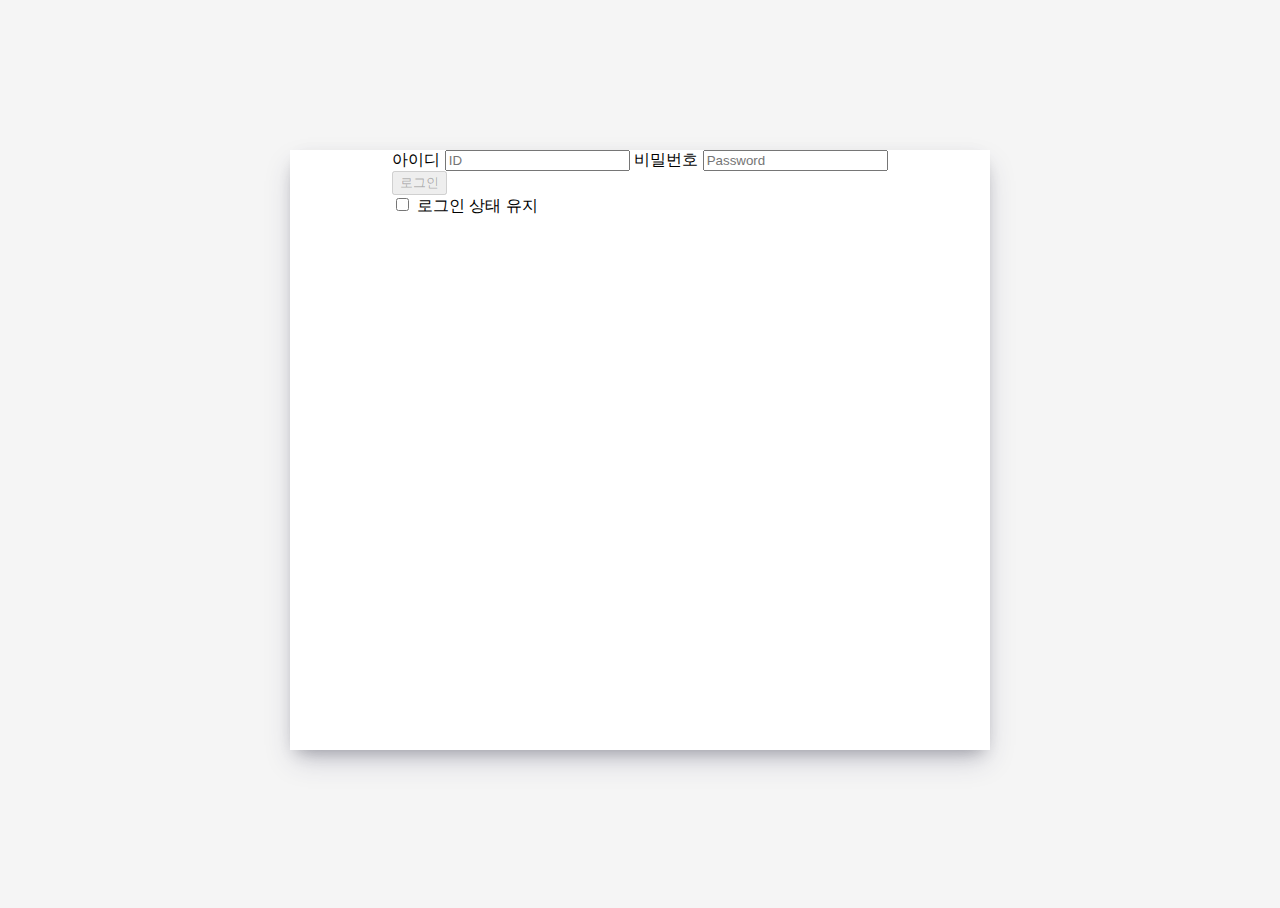
<file: app/login.html>
<!DOCTYPE html>
<html lang="en">
<head>
    <meta charset="UTF-8">
    <meta name="viewport" content="width=device-width, initial-scale=1.0">
    <link rel="stylesheet" href="css/login.css">
    <title>OOTW Login</title>
    
</head>
<body>
    <div class="container">
        <form method="post" id="authForm" action="https://www.tistory.com/auth/login">
            <div>
              <label for="loginId">아이디</label>
              <input type="email" id="loginId" name="loginId" placeholder="ID" >
              <label for="loginPw">비밀번호</label>
              <input type="password" id="loginPw" name="password" placeholder="Password" >
            </div>
            <button type="submit"  disabled="disabled">로그인</button>
            <div>
              <input type="checkbox" id="keepLogin" name="keepLogin">
              <label for="keepLogin"><span>로그인 상태 유지</span></label>
            </div>
          </form>
        
    </div>
</body>
</html>
</file>
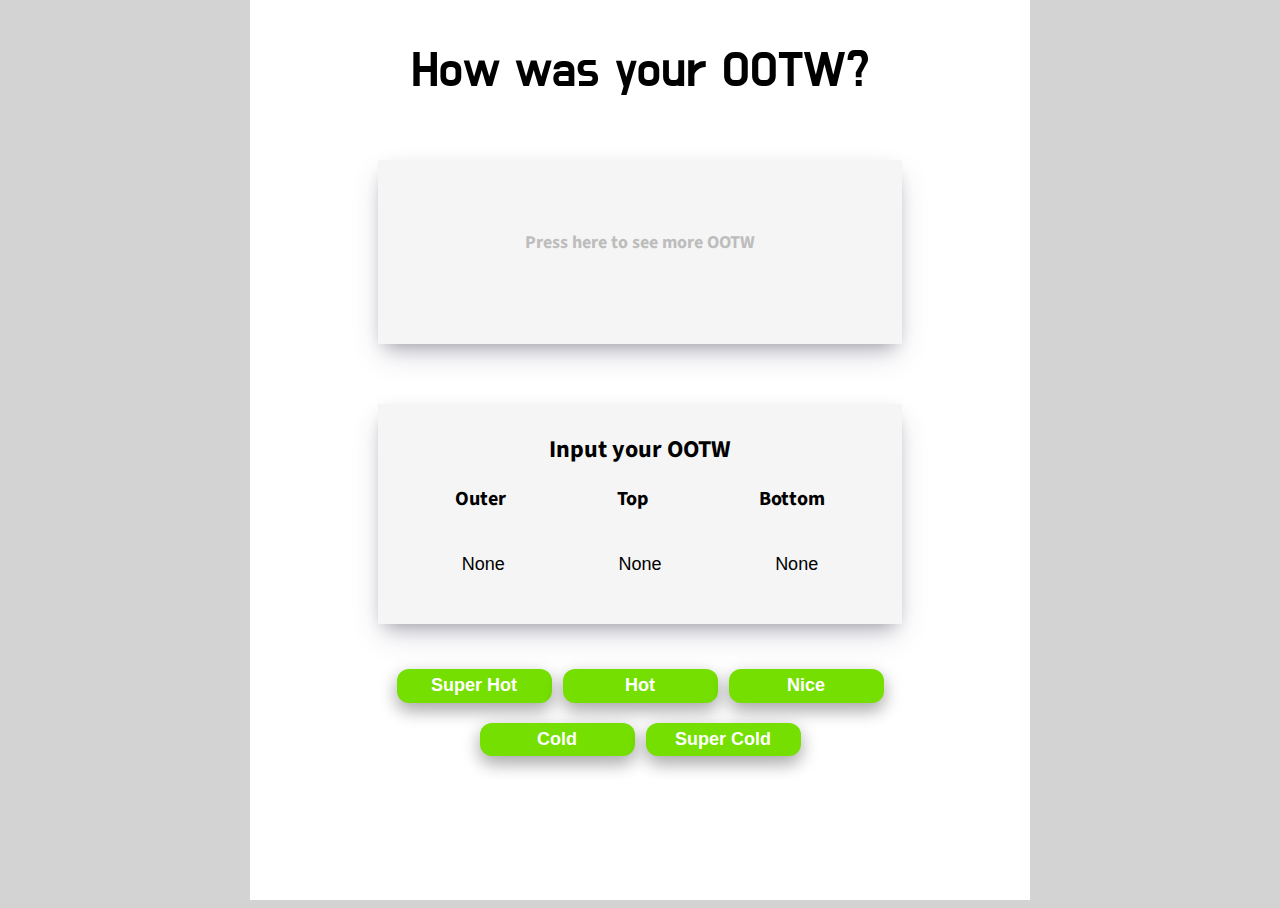
<file: app/ootw.html>
<!doctype html>
<html>

    <head>
        <meta charset="utf-8">
        <meta name="viewport" content="width=device-width, initial-scale=1.0">
        <link rel="preconnect" href="https://fonts.gstatic.com">
        <link href="https://fonts.googleapis.com/css2?family=Source+Sans+Pro&display=swap" rel="stylesheet">
        <link href="https://fonts.googleapis.com/css2?family=Do+Hyeon&family=Texturina:wght@617;900&display=swap" rel="stylesheet">
        <link rel="stylesheet" href="css/ootw.css">
        <title>OOTW</title>
        <script src="https://code.jquery.com/jquery-3.5.1.js" integrity="sha256-QWo7LDvxbWT2tbbQ97B53yJnYU3WhH/C8ycbRAkjPDc=" crossorigin="anonymous"></script>
    </head>

    <body>
        <div class="container">
            <nav class="navbar">
                <a href="today.html">How was your OOTW?</a>
            </nav>


            <div class="main">

                <div class='date_box' onclick="location.href='calendar.html'">
                    <div id="date"></div>
                    <div id="change_date">Press here to see more OOTW</div>
                </div>
    
                <div class="OOTW_box">
                    <nav class="title">
                        Input your OOTW
                    </nav>
                    <nav class="inputbox__list">
                        <div>
                            Outer
                        </div>
                        <div>
                            Top
                        </div>
                        <div>
                            Bottom
                        </div>
                    </nav>
                    <div class="inputbox__clothes">
                        <div class="Outer__clothes">
                            <select id="outers">
                                <option value="None">None</option>
                                <option value="Jacket">Jacket</option>
                                <option value="Cardigan">Cardigan</option>
                                <option value="Blazer">Blazer</option>
                                <option value="Jersey">Jersey</option>
                                <option value="Hood zip-up">Hood zip-up</option>
                                <option value="Vest padding">Vest padding</option>
                                <option value="Windbreak">Windbreak</option>
                                <option value="Fleece">Fleece</option>
                                <option value="Coat">Coat</option>
                                <option value="Shot padding">Shot padding</option>
                                <option value="Long padding">Long padding</option>
                            </select>
                        </div>
                        <div class="Top__clothes">
                            <select id="top">
                                <option value="None">None</option>
                                <option value="Sleeveless">Sleeveless</option>
                                <option value="Short-sleeved T-shirt">Short-sleeved T-shirt</option>
                                <option value="Long-sleeved T-shirt">Long-sleeved T-shirt</option>
                                <option value="Shirts">Shirts</option>
                                <option value="Sweatshirts">Sweatshirts</option>
                                <option value="Hoodie">Hoodie</option>
                                <option value="Crewneck Sweater">Crewneck Sweater</option>
                                <option value="Turtleneck Sweater">Turtleneck Sweater</option>
                            </select>
                        </div>
                        <div class="Bottom__clothes">
                            <select id="bottom">
                                <option value="None">None</option>
                                <option value="Shorts">Shorts</option>
                                <option value="Cotton pants">Cotton pants</option>
                                <option value="Jeans">Jeans</option>
                                <option value="Slacks">Slacks</option>
                                <option value="Linen trousers">Linen trousers</option>
                                <option value="Sweat pants">Sweat pants</option>
                            </select>
                        </div>
                    </div>
                </div>
                

                

                <div id='feelings'>
                    <button class='feeling' onclick="post_ootw(2)" style="background-color: #74DF00">
                        Super Hot
                    </button>
                    <button class='feeling' onclick="post_ootw(1)" style="background-color: #74DF00">
                        Hot
                    </button>
                    <button class='feeling' onclick="post_ootw(0)" style="background-color: #74DF00">
                        Nice
                    </button>
                    <button class='feeling' onclick="post_ootw(-1)" style="background-color: #74DF00">
                        Cold
                    </button>
                    <button class='feeling' onclick="post_ootw(-2)" style="background-color: #74DF00">
                        Super Cold
                    </button>
                </div>
                
    
            </div>


            </div>
            
        
        

    </body>

    <script src="js/ootw.js"></script>
</html>
</file>
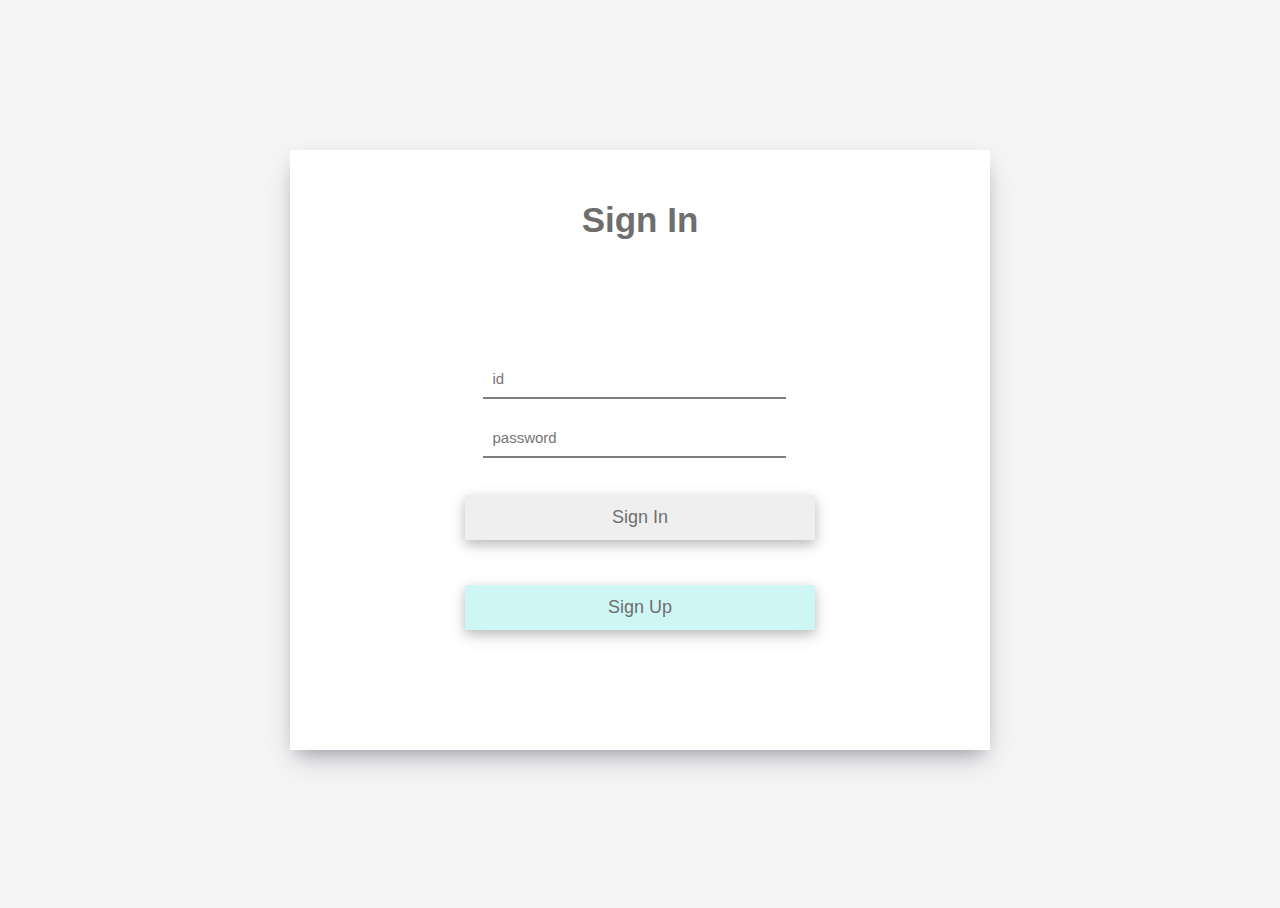
<file: app/Signin.html>
<!DOCTYPE html>
<html lang="en">
<head>
    <meta charset="UTF-8">
    <meta name="viewport" content="width=device-width, initial-scale=1.0">
    <link rel="stylesheet" href="css/signin.css">
    <title>Sign In</title>
    <script src="js/signin.js"></script>
</head>
<body>
    <div class="container">
      <nav class="title">
        Sign In
      </nav>

      <div class="login__wrapper">
        <input type="text" id="id" name="id" placeholder="id" class="input-item">
        <input onkeyup="enterkey();" type="password" id="password" name="password" placeholder="password" class="input-item">
      </div>

      <div class="signin">
        <button class="signin__button" onclick="signin()">
          Sign In
        </button>
      </div>

      <div class="signup">
        <button class="signup__button" onclick="location.href='Signup.html'">
          Sign Up
        </button>
      </div>
    </div>

</body>
</html>
</file>
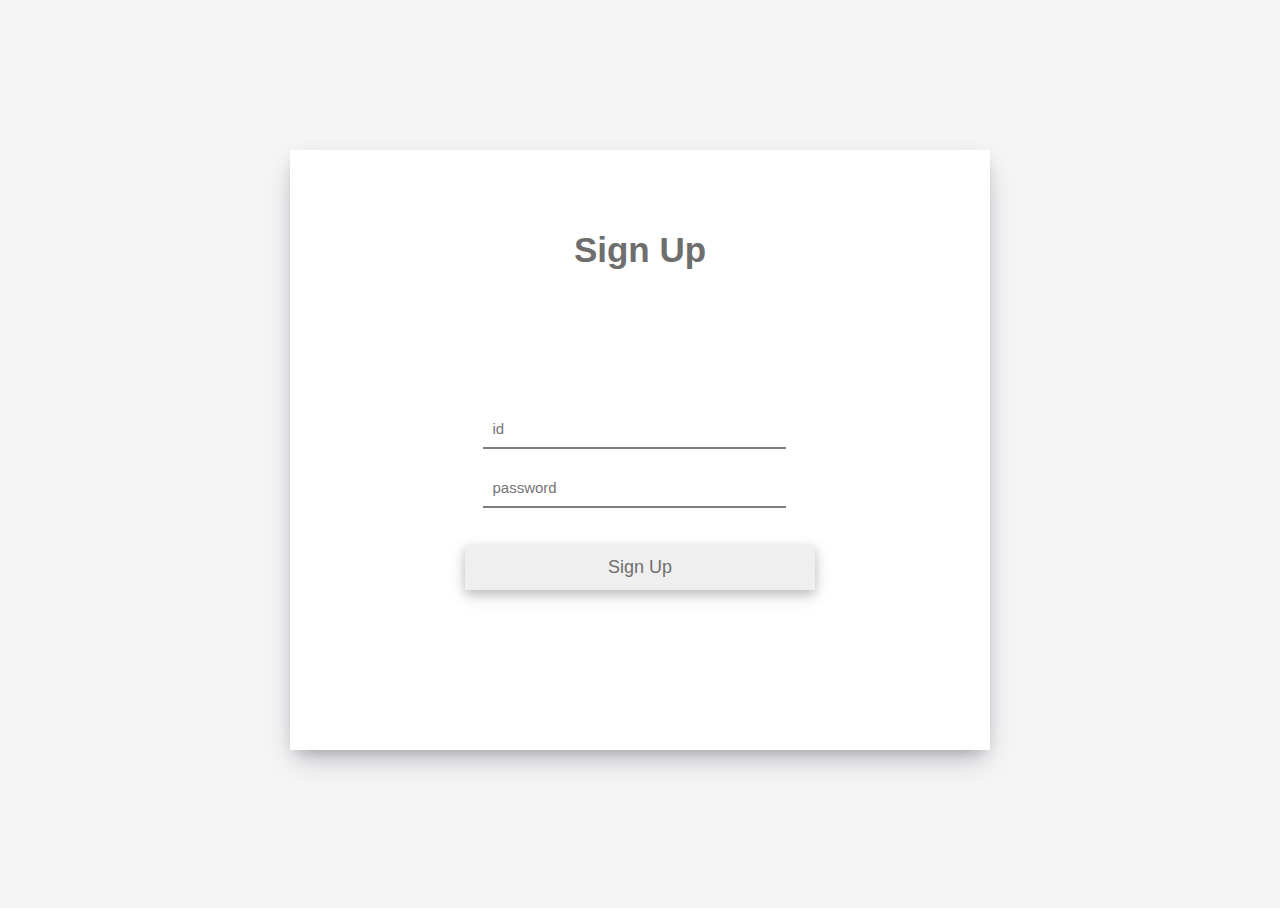
<file: app/Signup.html>
<!DOCTYPE html>
<html lang="en">

<head>
  <meta charset="UTF-8">
  <meta name="viewport" content="width=device-width, initial-scale=1.0">
  <link rel="stylesheet" href="css/signup.css">
  <script src="js/signup.js"></script>
  <title>OOTW Sign Up</title>

</head>

<body>
  <div class="container">
    <nav class="title">
      Sign Up
    </nav>

    <div class="login__wrapper">
      <input type="text" id="id" name="id" placeholder="id" class="input-item">
      <input type="password" id="password" name="password" placeholder="password" class="input-item">
    </div>

    <div class="signup">
      <button class="signup__button" onclick="signup()">
        Sign Up
      </button>
    </div>

  </div>
</body>

</html>
</file>
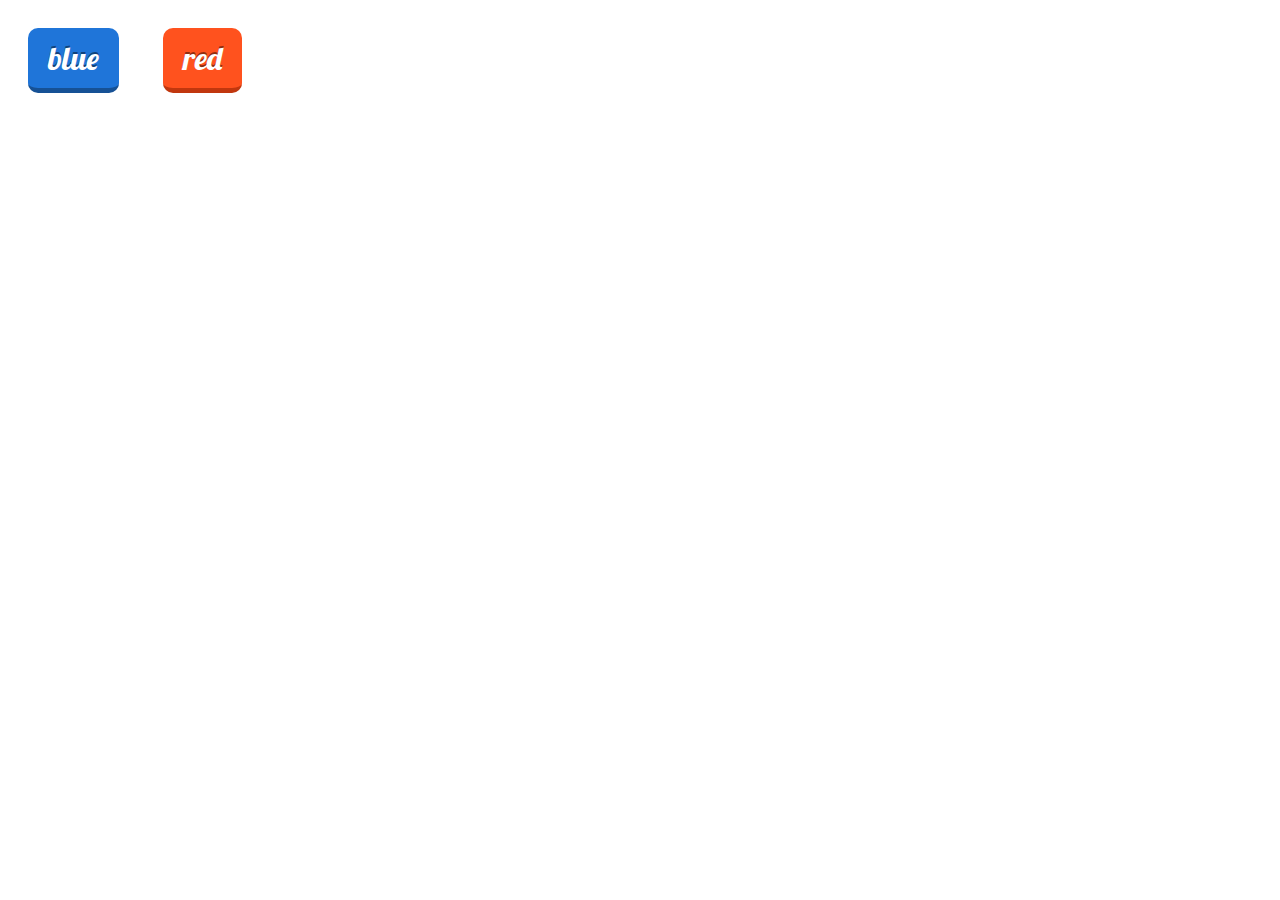
<file: app/test.html>
<!doctype html>
<html>
<head>
 <link href="https://fonts.googleapis.com/css?family=Lobster" rel="stylesheet">
  <style>
    .btn{
      text-decoration: none;
      font-size:2rem;
      color:white;
      padding:10px 20px 10px 20px;
      margin:20px;
      display:inline-block;
      border-radius: 10px;
      transition:all 0.1s;
      text-shadow: 0px -2px rgba(0, 0, 0, 0.44);
      font-family: 'Lobster', cursive;
    }
    .btn:active{
      transform: translateY(3px);
    }
    .btn.blue{
      background-color: #1f75d9;
      border-bottom:5px solid #165195;
    }
    .btn.blue:active{
      border-bottom:2px solid #165195;
    }
    .btn.red{
      background-color: #ff521e;
      border-bottom:5px solid #c1370e;
    }
    .btn.red:active{
      border-bottom:2px solid #c1370e;
    }
  </style>
</head>
<body>
  <a class="btn blue" href="#blue">blue</a>
  <a class="btn red" href="#red">red</a>
</body>
</html>
</file>
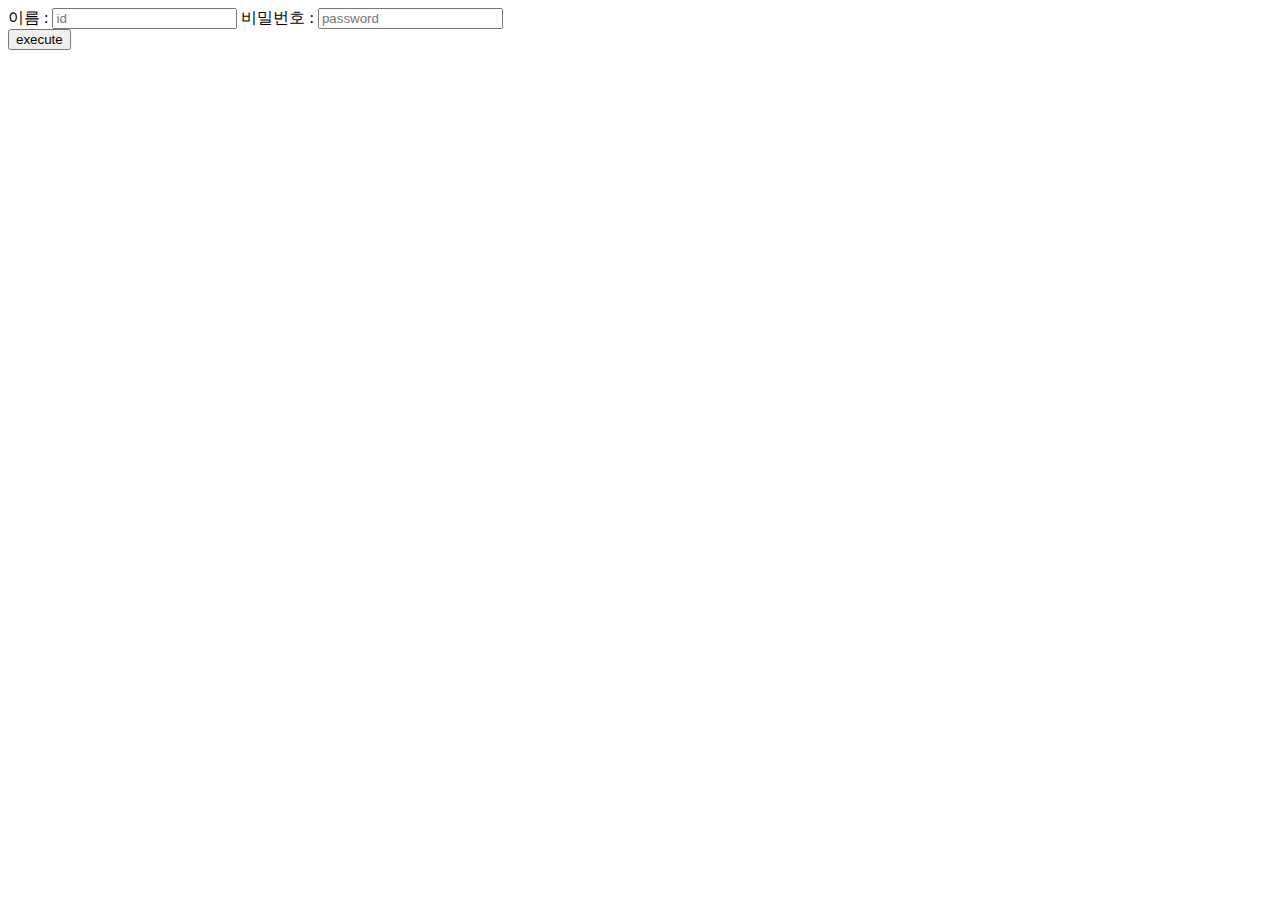
<file: server/tmp.html>
<!DOCTYPE html>
<html lang="ko">
<head>
    <meta charset="UTF-8">
    <meta name="viewport" content="width=device-width, initial-scale=1.0">
    <title>Login</title>
    <script type="text/javascript" src="https://code.jquery.com/jquery-1.12.4.min.js"></script>
</head>
<body>
    <div>
            이름 : <input type="text" id='id' name="id" placeholder="id">
            비밀번호 : <input type="password" id='password' name="password" placeholder="password">
        
    </div>
    <input type="button" id="execute" value="execute" />



    <script>
        document.getElementById('execute').onclick=function(){

            var httpRequest = new XMLHttpRequest();

            httpRequest.onreadystatechange=function(){
                if (httpRequest.readyState === XMLHttpRequest.DONE) {
                    
                    if(httpRequest.status===200){
                        alert(httpRequest.responseText);
                    }
                    else{
                        alert(httpRequest.status);
                    }
                }
                else{
                }
            };
           
            var data = {
                "id" : document.getElementById('id').value,
                "pw" : document.getElementById('password').value
            }

            
            httpRequest.open('POST', '18.221.219.97:5000/signup', true);
            httpRequest.setRequestHeader("Content-Type", "application/json");
            httpRequest.send(data); 
            
        };
    </script>    
</body>
</html>
</file>
<file: app/css/login.css>
html, body{
    background-color: whitesmoke;
    font-family: 'Source Sans Pro', sans-serif;  
    height: 100%; 
}

.container{
    position: absolute;
    background-color: white;
    display: flex;
    width: 700px;
    height: 600px;
    flex-direction: column;
    align-items: center;
    left: 0; right: 0;
    margin-left: auto; margin-right: auto;
    top: 0; bottom: 0;
    margin-top: auto; margin-bottom: auto;
    box-shadow: 0 13px 27px -5px rgba(50, 50, 93, 0.25),
      0 8px 16px -8px rgba(0, 0, 0, 0.3), 0 -6px 16px -6px rgba(0, 0, 0, 0.025);
}

.title{
    padding: 50px;
    font-size: 35px;
    color: #6E6E6E;
}

.login__wrapper{
    width: 45%;
    padding-top: 100px;
}
.login__wrapper .input-item {
    display: block;
    width: 100%;
    margin-bottom: 20px;
    border: none;
    padding: 10px;
    border-bottom: 2px solid rgb(128,125,125);
    font-size: 15px;
    outline: none;
}

.signin, .signup{
    width: 500px;
    text-align: center;
}
.signin__button, .signup__button{
    width: 70%;
    height: 45px;
    border: whitesmoke;
    color: #6E6E6E;
    text-align: center;
    text-decoration: none;
    font-size: 18px;
    margin: 15px 2px;
    cursor: pointer;
    -webkit-transition-duration: 0.4s; /* Safari */
    transition-duration: 0.4s;
    box-shadow: 0 4px 10px 0 rgba(0,0,0,0.2), 0 6px 20px 0 rgba(0,0,0,0.10);    
}
.signin__button:hover, .signup__button:hover {
    box-shadow: 0 12px 20px 0 rgba(0,0,0,0.24),0 20px 50px 0 rgba(0,0,0,0.19);
}
.signup__button{
    background-color: #CEF6F5;
}
/*
.msg{
    padding-top: 10px;
}
.msg a{
    text-decoration-line:  none;
    color: #a6c1ee;
}
*/
</file>
<file: app/css/ootw.css>
html, body{
    background-color: lightgray;
    font-family: 'Source Sans Pro', sans-serif;   
    height: 100%;
}

a{
    text-decoration: none;
    color: black;
}

.navbar{
    width: 650px;
    font-size: 50px;
    text-align :center;
    height: 10%;
    padding-top: 40px;
    font-family: 'Do Hyeon', sans-serif;
}

#date{
    font-size: 50px;
    font-weight: bold;
    text-align :center;
    padding-top: 20px; /* 날짜 위치 내리기 */
}

#change_date{
    font-size: 18px;
    font-weight: bold;
    text-align :center;
    color:#BDBDBD;
    margin-top: 30px;
}

.main {
    width: 650px;
    height: 70%;
    display: flex;
    flex-direction: column;
    align-items: center;
    padding-bottom: 30px;
}

.container{
    position: absolute;
    background-color: white;
    display: flex;
    width: 780px;
    height: 100%;
    flex-direction: column;
    align-items: center;
    left: 0; right: 0;
    margin-left: auto; margin-right: auto;
    top: 0;
}
.date_box:hover{
    background-color: #E6E6E6;
    box-shadow: 0 12px 20px 0 rgba(0,0,0,0.24),0 20px 50px 0 rgba(0,0,0,0.19);
}
.date_box:active{
    box-shadow: 0 12px 10px 0 rgba(0,0,0,0.24),0 20px 40px 0 rgba(0,0,0,0.19);
    transform: translateY(2px);
}
.date_box, .OOTW_box{
    width: 500px;
    height: 30%;
    display: flex;
    flex-direction: column;
    background-color: whitesmoke;
    padding: 20px 12px;
    margin: 30px;
    box-shadow: 0 13px 27px -5px rgba(50, 50, 93, 0.25),
      0 8px 16px -8px rgba(0, 0, 0, 0.3), 0 -6px 16px -6px rgba(0, 0, 0, 0.025);
    }

.title{
    font-size: 24px;
    font-weight: bold;
    text-align: center;
    padding: 8px 12px;
}

.inputbox__list{
    display: flex;
    flex-direction: row;
    justify-content: space-around;
    font-size: 20px;
    font-weight: bold;
    margin: 10px;
}
.inputbox__clothes{
    display: flex;
    flex-direction: row;
    justify-content: space-around;
    font-size: 30px;
    margin: 15px;
}

.Outer__clothes, .Top__clothes, .Bottom__clothes{
    width: 120px;
}

#feelings{
    text-align: center;
    width: 500px;
    height: 20%;
    flex-direction: row;
    justify-content: space-around;
    align-items: center;
    margin: 5px 4px;
}

.feeling{
    color:white;
    width: 155px;
    height: 35%;

    font-size: 18px;
    font-weight: bold;

    border: none;
    color: white;
    text-align: center;
    text-decoration: none;
    border-radius: 12px;
    margin: 10px 4px;
    cursor: pointer;
    -webkit-transition-duration: 0.4s;
    transition-duration: 0.4s;
    box-shadow: 0 8px 16px 0 rgba(0,0,0,0.2), 0 6px 20px 0 rgba(0,0,0,0.19);
}
.feeling:focus{
    outline:none;
}
.feeling:hover{
    box-shadow: 0 12px 20px 0 rgba(0,0,0,0.24),0 20px 50px 0 rgba(0,0,0,0.19);
}

select {
    width: 100%;
    padding: .8em .5em;
    border: 1px solid #999;
    
    font-size: 18px;
    text-align-last: center;
    background: no-repeat 95% 50%;
    border-radius: 8px;
    border-color: whitesmoke;
    -webkit-appearance: none;
    -moz-appearance: none;
    appearance: none;
}
select:focus{
    outline:none;
}
select:hover{
    background:#BDBDBD;
}
    
select::-ms-expand {
    display: none;
}


@media screen and (max-width: 780px){
    .container{
        width:100%;
    }
    .navbar{
        width:100%;
        justify-content: space-around;
    }
    .main{
        width: 85%;
    }
    .date_box, .OOTW_box{
        width: 80%;
    }
    .feeling{
        width: 35%;
        height: 25%;
    }
}

@media screen and (max-height: 800px){
    .container{
        height: 800px;
    }
    .navbar{
        font-size: 35px;
        padding-top: 40px;
    }
    .date_box{
        padding-top: 10px;
    }
    #date{
        font-size: 40px;
        padding-top: 5px;
    }
    #change_date{
        margin-top: 10px;
    }
    .title{
        padding: 4px 6px;
    }
    .feeling{
        width: 33%;
    }
    .title{
        font-size: 20px;
    }
    .inputbox__list{
        font-size: 18px;
    }
}
</file>
<file: app/css/signin.css>
html, body{
    background-color: whitesmoke;
    font-family: 'Source Sans Pro', sans-serif;  
    height: 100%; 
}

.container{
    position: absolute;
    background-color: white;
    display: flex;
    width: 700px;
    height: 600px;
    flex-direction: column;
    align-items: center;
    left: 0; right: 0;
    margin-left: auto; margin-right: auto;
    top: 0; bottom: 0;
    margin-top: auto; margin-bottom: auto;
    box-shadow: 0 13px 27px -5px rgba(50, 50, 93, 0.25),
      0 8px 16px -8px rgba(0, 0, 0, 0.3), 0 -6px 16px -6px rgba(0, 0, 0, 0.025);
}

.title{
    height: 10%;
    padding-top: 50px;
    font-size: 35px;
    text-align: center;
    font-weight: bold;
    color: #6E6E6E;
}

.login__wrapper{
    height: 20%;
    width: 45%;
    padding-top: 100px;
}
.login__wrapper .input-item {
    display: block;
    width: 90%;
    margin-bottom: 20px;
    border: none;
    padding: 10px;
    border-bottom: 2px solid rgb(128,125,125);
    font-size: 15px;
    outline: none;
}

.signin, .signup{
    height:15%;
    width: 500px;
    text-align: center;
}
.signin__button, .signup__button{
    width: 70%;
    height: 50%;
    border: whitesmoke;
    color: #6E6E6E;
    text-align: center;
    text-decoration: none;
    font-size: 18px;
    margin: 15px 2px;
    cursor: pointer;
    -webkit-transition-duration: 0.4s; /* Safari */
    transition-duration: 0.4s;
    box-shadow: 0 4px 10px 0 rgba(0,0,0,0.2), 0 6px 20px 0 rgba(0,0,0,0.10);    
}
.signin__button:hover, .signup__button:hover {
    box-shadow: 0 12px 20px 0 rgba(0,0,0,0.24),0 20px 50px 0 rgba(0,0,0,0.19);
}
.signin__button:focus, .signup__button:focus{
    outline:none;
}
.signup__button{
    background-color: #CEF6F5;
}

@media screen and (max-width: 780px){
    .container{
        width: 90%;
        height: 70%;
    }
    .signin{
        padding-top: 12px;
    }
    .signin__button, .signup__button{
        width:40%;
        height:40%;
        font-size: 15px;
    }
}
</file>
<file: app/css/signup.css>
html, body{
    background-color: whitesmoke;
    font-family: 'Source Sans Pro', sans-serif;  
    height: 100%; 
}

.container{
    position: absolute;
    background-color: white;
    display: flex;
    width: 700px;
    height: 600px;
    flex-direction: column;
    align-items: center;
    left: 0; right: 0;
    margin-left: auto; margin-right: auto;
    top: 0; bottom: 0;
    margin-top: auto; margin-bottom: auto;
    box-shadow: 0 13px 27px -5px rgba(50, 50, 93, 0.25),
      0 8px 16px -8px rgba(0, 0, 0, 0.3), 0 -6px 16px -6px rgba(0, 0, 0, 0.025);
}

.title{
    height: 10%;
    padding-top: 50px;
    font-size: 35px;
    font-weight: bold;
    color: #6E6E6E;
    margin: 30px 0 0 0;
}

.login__wrapper{
    height: 20%;
    width: 45%;
    padding-top: 120px;
}
.login__wrapper .input-item {
    display: block;
    width: 90%;
    margin-bottom: 20px;
    border: none;
    padding: 10px;
    border-bottom: 2px solid rgb(128,125,125);
    font-size: 15px;
    outline: none;
}

.signup{
    height: 15%;
    width: 500px;
    text-align: center;
}
.signup__button{
    width: 70%;
    height: 50%;
    border: whitesmoke;
    color: #6E6E6E;
    text-align: center;
    text-decoration: none;
    font-size: 18px;
    margin: 15px 2px;
    cursor: pointer;
    -webkit-transition-duration: 0.4s; /* Safari */
    transition-duration: 0.4s;
    box-shadow: 0 4px 10px 0 rgba(0,0,0,0.2), 0 6px 20px 0 rgba(0,0,0,0.10);    
}
.signup__button:hover {
    box-shadow: 0 12px 20px 0 rgba(0,0,0,0.24),0 20px 50px 0 rgba(0,0,0,0.19);
}
.signup__button:focus{
    outline:none;
}

@media screen and (max-width:780px){
    .container{
        width:90%;
        height:70%;
    }
    .signup{
        padding-top: 12px;
    }
    .signup__button{
        width:40%;
        height:40%;
        font-size: 15px;
    }
}
</file>
